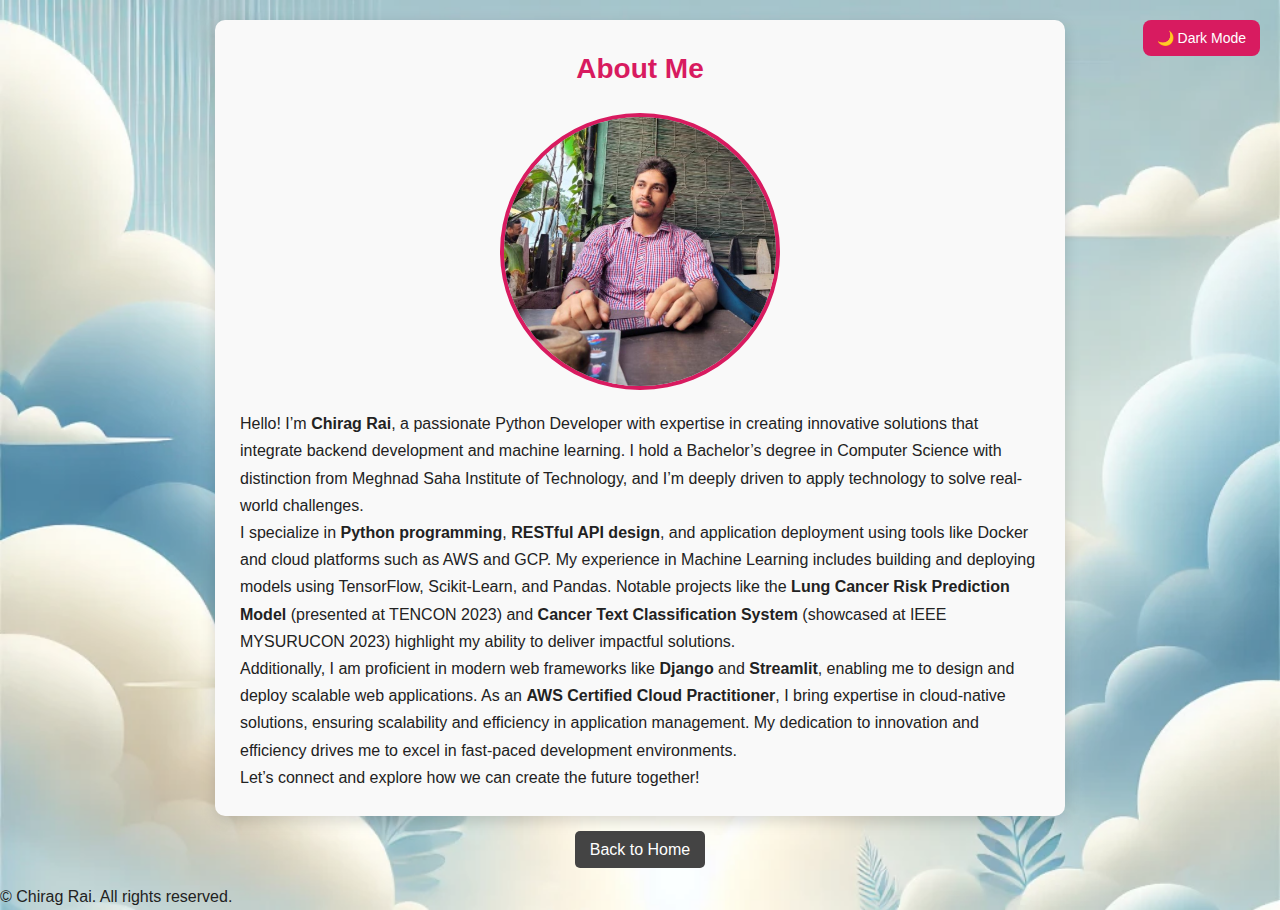
<file: public/about.html>
<!DOCTYPE html>
<html lang="en">
<head>
  <meta charset="UTF-8">
  <meta name="viewport" content="width=device-width, initial-scale=1.0">
  <title>About Me</title>
  <link rel="stylesheet" href="styles.css">
  <script src="script.js" defer></script>
          <style>
        .container {
            width: 90%;
            max-width: 900px;
            margin: 20px auto;
        }
        .article {
            padding: 20px;
            margin: 20px 0;
            border-radius: 8px;
            box-shadow: 0 0 10px rgba(0, 0, 0, 0.1);
        }
        .article h1 {
            font-size: 22px;
        }
        .article p {
            line-height: 1.6;
            font-size: 16px;
        }
        .article a {
            display: inline-block;
            margin-top: 10px;
            padding: 8px 12px;
            background: #0073e6;
            color: white;
            text-decoration: none;
            border-radius: 5px;
        }
        .article a:hover {
            background: #005bb5;
        }
        .back-home {
            text-align: center;
            margin: 20px 0;
        }
        .back-home a {
            color: white;
            background: #444;
            padding: 10px 15px;
            text-decoration: none;
            border-radius: 5px;
        }
        .back-home a:hover {
            background: #222;
        }

    </style>
</head>
<body>
  <section id="about-me" class="fade-in">
    <h2>About Me</h2>
    <div class="about-container">
      <img src="../assets/images/profile.jpg" alt="Chirag Rai" class="profile-image fade-in">
      <div class="about-content">
        <p>
          Hello! I’m <strong>Chirag Rai</strong>, a passionate Python Developer with expertise in creating innovative solutions that integrate backend development and machine learning. I hold a Bachelor’s degree in Computer Science with distinction from Meghnad Saha Institute of Technology, and I’m deeply driven to apply technology to solve real-world challenges.
        </p>
        <p>
          I specialize in <strong>Python programming</strong>, <strong>RESTful API design</strong>, and application deployment using tools like Docker and cloud platforms such as AWS and GCP. My experience in Machine Learning includes building and deploying models using TensorFlow, Scikit-Learn, and Pandas. Notable projects like the <strong>Lung Cancer Risk Prediction Model</strong> (presented at TENCON 2023) and <strong>Cancer Text Classification System</strong> (showcased at IEEE MYSURUCON 2023) highlight my ability to deliver impactful solutions.
        </p>
        <p>
          Additionally, I am proficient in modern web frameworks like <strong>Django</strong> and <strong>Streamlit</strong>, enabling me to design and deploy scalable web applications. As an <strong>AWS Certified Cloud Practitioner</strong>, I bring expertise in cloud-native solutions, ensuring scalability and efficiency in application management. My dedication to innovation and efficiency drives me to excel in fast-paced development environments.
        </p>
        <p>
          Let’s connect and explore how we can create the future together!
        </p>
      </div>
    </div>
  </section>
  <div class="back-home">
    <a href="../index.html" class="btn"><i class="fas fa-arrow-left"></i> Back to Home</a>
</div>
  <footer>
    <p>© Chirag Rai. All rights reserved.</p>
  </footer>
</body>
</html>
</file>
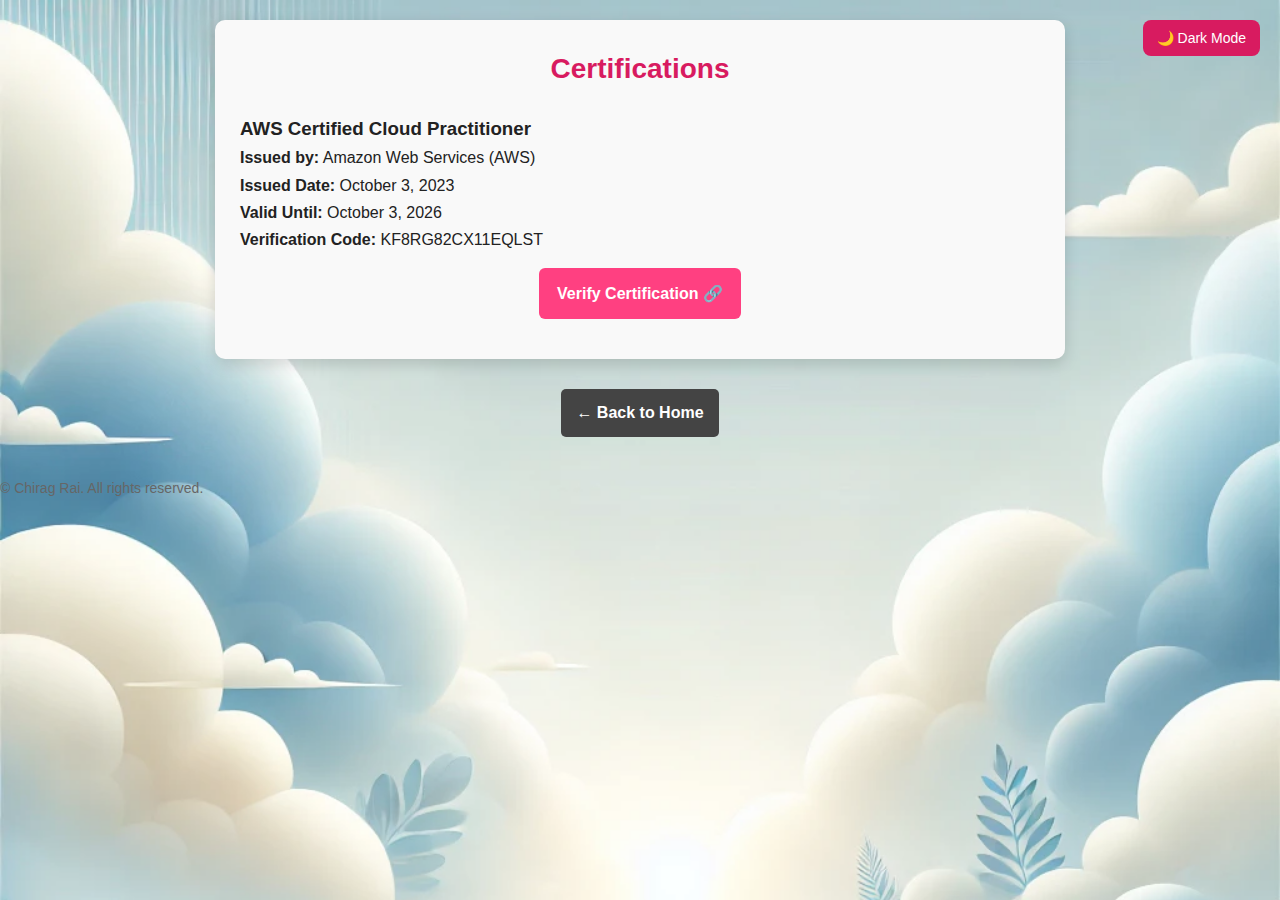
<file: public/certifications.html>
<!DOCTYPE html>
<html lang="en">
<head>
  <meta charset="UTF-8">
  <meta name="viewport" content="width=device-width, initial-scale=1.0">
  <title>Certifications - Chirag Rai</title>
  <link rel="stylesheet" href="styles.css">
  <script src="script.js" defer></script>
  <style>
        .container {
            width: 90%;
            max-width: 900px;
            margin: 20px auto;
        }
        .article {
            padding: 20px;
            margin: 20px 0;
            border-radius: 8px;
            box-shadow: 0 0 10px rgba(0, 0, 0, 0.1);
        }
        .article h1 {
            font-size: 22px;
        }
        .article p {
            line-height: 1.6;
            font-size: 16px;
        }
        .article a {
            display: inline-block;
            margin-top: 10px;
            padding: 8px 12px;
            background: #0073e6;
            color: white;
            text-decoration: none;
            border-radius: 5px;
        }
        .article a:hover {
            background: #005bb5;
        }
        .back-home {
            text-align: center;
            margin: 20px 0;
        }
        .back-home a {
            color: white;
            background: #444;
            padding: 10px 15px;
            text-decoration: none;
            border-radius: 5px;
        }
        .back-home a:hover {
            background: #222;
        }
    /* Verify Certification Button */
    .verify-btn {
      display: block;
      width: fit-content;
      padding: 12px 18px;
      margin: 15px auto;
      background: #ff4081;
      color: white;
      font-size: 16px;
      font-weight: 600;
      border-radius: 6px;
      text-decoration: none;
      transition: all 0.3s ease-in-out;
      text-align: center;
    }

    .verify-btn:hover {
      background: #c2185b;
      transform: scale(1.05);
    }

    /* Back Button */
    .back-home {
      margin-top: 30px;
    }

    .btn {
      display: inline-block;
      padding: 12px 18px;
      background: #d81b60;
      color: white;
      text-decoration: none;
      border-radius: 6px;
      font-weight: 600;
      transition: transform 0.3s ease;
    }

    .btn:hover {
      transform: scale(1.05);
      background: #b0003a;
    }

    /* Footer */
    footer {
      margin-top: 40px;
      font-size: 14px;
      color: #666;
    }
  </style>
</head>
<body>

  <section id="certifications">
    <h2>Certifications</h2>
    <div class="certification-item">
      <h3>AWS Certified Cloud Practitioner</h3>
      <p><strong>Issued by:</strong> Amazon Web Services (AWS)</p>
      <p><strong>Issued Date:</strong> October 3, 2023</p>
      <p><strong>Valid Until:</strong> October 3, 2026</p>
      <p><strong>Verification Code:</strong> KF8RG82CX11EQLST</p>
      
      <a href="https://aws.amazon.com/verification" target="_blank" class="verify-btn">
        Verify Certification 🔗
      </a>
    </div>
  </section>

  <div class="back-home">
    <a href="../index.html" class="btn">← Back to Home</a>
  </div>

  <footer>
    <p>© Chirag Rai. All rights reserved.</p>
  </footer>

</body>
</html>
</file>
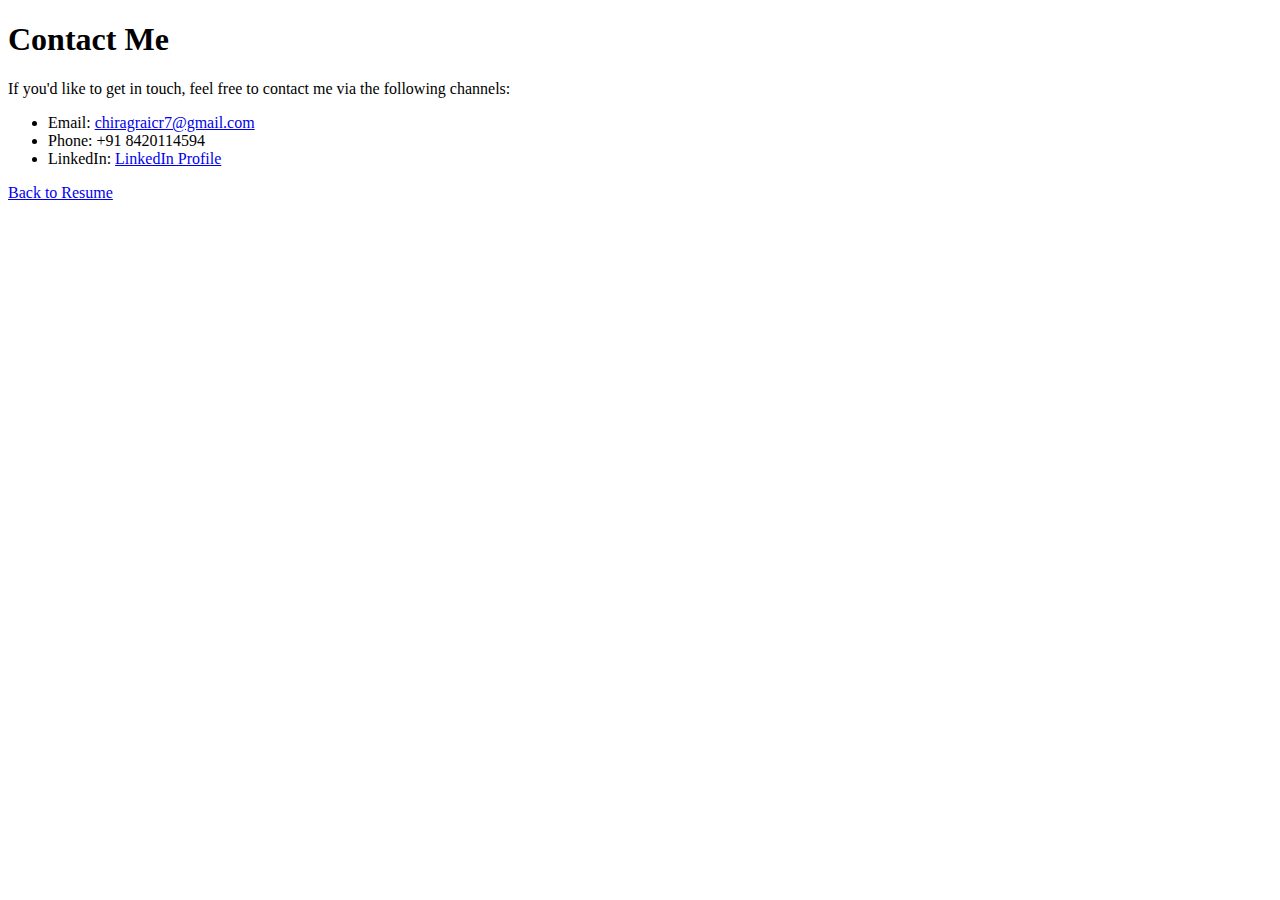
<file: public/contact.html>
<!DOCTYPE html>
<html lang="en">
<head>
    <meta charset="UTF-8">
    <meta name="viewport" content="width=device-width, initial-scale=1.0">
    <title>Contact - Chirag Rai</title>
</head>
<body>
    <h1>Contact Me</h1>
    <p>If you'd like to get in touch, feel free to contact me via the following channels:</p>
    <ul>
        <li>Email: <a href="mailto:chiragraicr7@gmail.com">chiragraicr7@gmail.com</a></li>
        <li>Phone: +91 8420114594</li>
        <li>LinkedIn: <a href="https://www.linkedin.com/in/chiragr7/" target="_blank">LinkedIn Profile</a></li>
    </ul>
    <a href="index.html">Back to Resume</a>
</body>
</html>
</file>
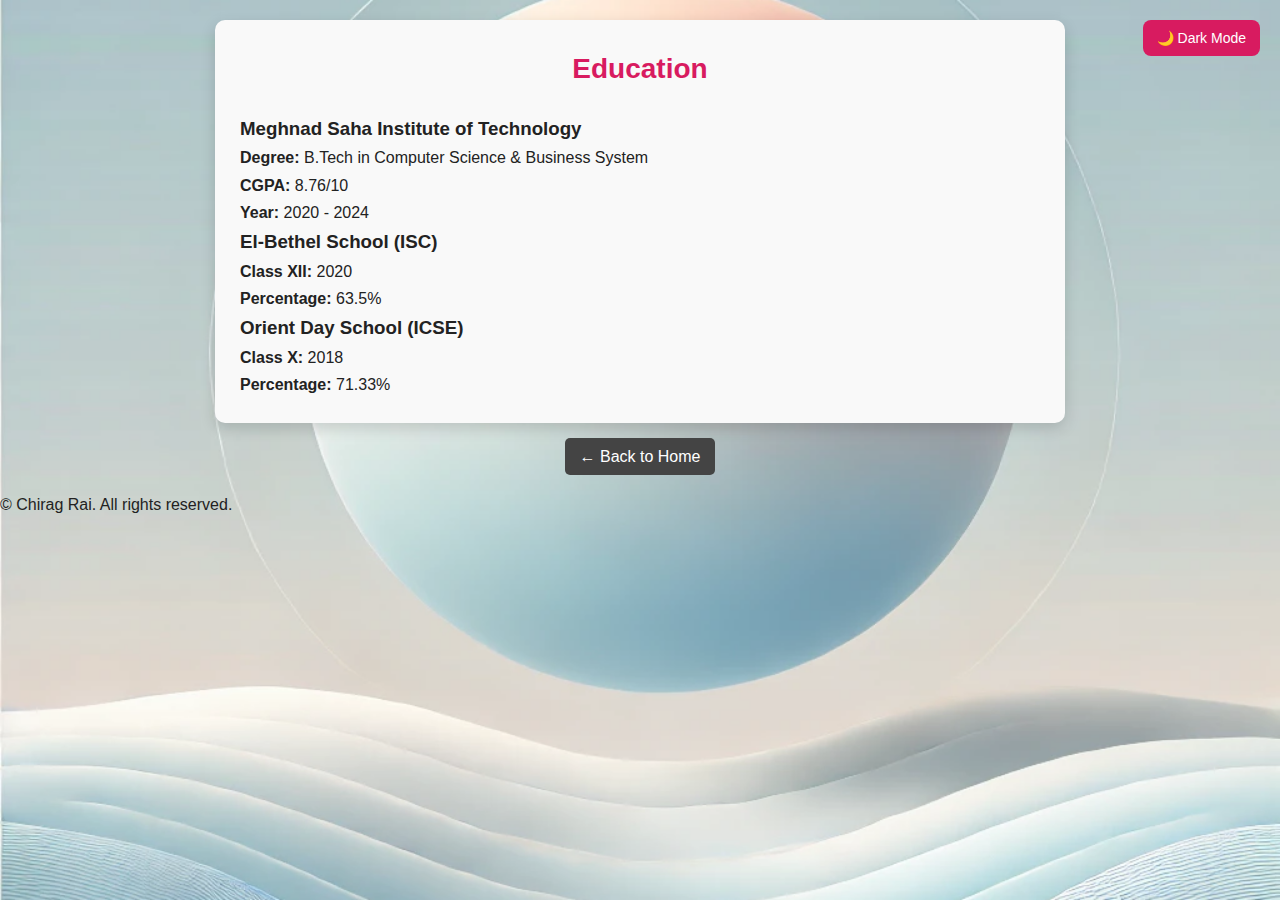
<file: public/education.html>
<!DOCTYPE html>
<html lang="en">
<head>
  <meta charset="UTF-8">
  <meta name="viewport" content="width=device-width, initial-scale=1.0">
  <title>Education - Chirag Rai</title>
  <script src="script.js" defer></script>
  <link rel="stylesheet" href="styles.css">
          <style>
        .container {
            width: 90%;
            max-width: 900px;
            margin: 20px auto;
        }
        .article {
            padding: 20px;
            margin: 20px 0;
            border-radius: 8px;
            box-shadow: 0 0 10px rgba(0, 0, 0, 0.1);
        }
        .article h1 {
            font-size: 22px;
        }
        .article p {
            line-height: 1.6;
            font-size: 16px;
        }
        .article a {
            display: inline-block;
            margin-top: 10px;
            padding: 8px 12px;
            background: #0073e6;
            color: white;
            text-decoration: none;
            border-radius: 5px;
        }
        .article a:hover {
            background: #005bb5;
        }
        .back-home {
            text-align: center;
            margin: 20px 0;
        }
        .back-home a {
            color: white;
            background: #444;
            padding: 10px 15px;
            text-decoration: none;
            border-radius: 5px;
        }
        .back-home a:hover {
            background: #222;
        }

    </style>
</head>
<body>

  <section id="education">
    <h2>Education</h2>

    <div class="education-item">
      <h3>Meghnad Saha Institute of Technology</h3>
      <p><strong>Degree:</strong> B.Tech in Computer Science & Business System</p>
      <p><strong>CGPA:</strong> 8.76/10</p>
      <p><strong>Year:</strong> 2020 - 2024</p>
    </div>

    <div class="education-item">
      <h3>El-Bethel School (ISC)</h3>
      <p><strong>Class XII:</strong> 2020</p>
      <p><strong>Percentage:</strong> 63.5%</p>
    </div>

    <div class="education-item">
      <h3>Orient Day School (ICSE)</h3>
      <p><strong>Class X:</strong> 2018</p>
      <p><strong>Percentage:</strong> 71.33%</p>
    </div>
  </section>

  <div class="back-home">
    <a href="../index.html" class="btn">← Back to Home</a>
  </div>

  <footer>
    <p>© Chirag Rai. All rights reserved.</p>
  </footer>

</body>
</html>
</file>
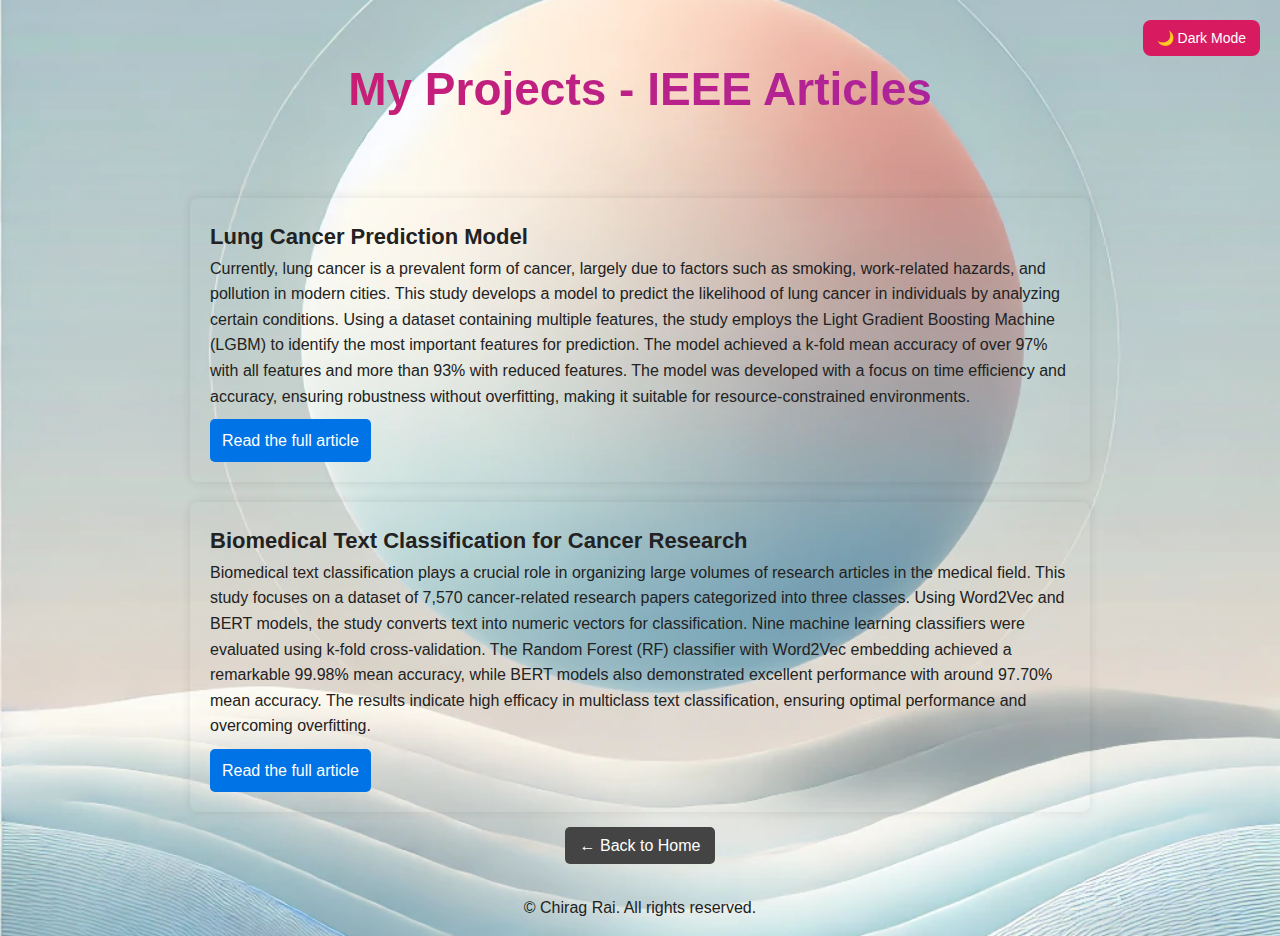
<file: public/projects.html>
<!DOCTYPE html>
<html lang="en">
<head>
    <meta charset="UTF-8">
    <meta name="viewport" content="width=device-width, initial-scale=1.0">
    <title>Project - IEEE Articles</title>
    <script src="script.js" defer></script>
    <link rel="stylesheet" href="styles.css">
    <style>
        .container {
            width: 90%;
            max-width: 900px;
            margin: 20px auto;
        }
        .article {
            padding: 20px;
            margin: 20px 0;
            border-radius: 8px;
            box-shadow: 0 0 10px rgba(0, 0, 0, 0.1);
        }
        .article h1 {
            font-size: 22px;
        }
        .article p {
            line-height: 1.6;
            font-size: 16px;
        }
        .article a {
            display: inline-block;
            margin-top: 10px;
            padding: 8px 12px;
            background: #0073e6;
            color: white;
            text-decoration: none;
            border-radius: 5px;
        }
        .article a:hover {
            background: #005bb5;
        }
        .back-home {
            text-align: center;
            margin: 20px 0;
        }
        .back-home a {
            color: white;
            background: #444;
            padding: 10px 15px;
            text-decoration: none;
            border-radius: 5px;
        }
        .back-home a:hover {
            background: #222;
        }
        footer {
            text-align: center;
            padding: 15px;
        }
    </style>
</head>
<body>

    <header>
        <h1>My Projects - IEEE Articles</h1>
    </header>

    <div class="container">
        <!-- Article 1 -->
        <div class="article">
            <h1>Lung Cancer Prediction Model</h1>
            <p>Currently, lung cancer is a prevalent form of cancer, largely due to factors such as smoking, work-related hazards, and pollution in modern cities. This study develops a model to predict the likelihood of lung cancer in individuals by analyzing certain conditions. Using a dataset containing multiple features, the study employs the Light Gradient Boosting Machine (LGBM) to identify the most important features for prediction. The model achieved a k-fold mean accuracy of over 97% with all features and more than 93% with reduced features. The model was developed with a focus on time efficiency and accuracy, ensuring robustness without overfitting, making it suitable for resource-constrained environments.</p>
            <a href="https://ieeexplore.ieee.org/document/10322343" target="_blank">Read the full article</a>
        </div>

        <!-- Article 2 -->
        <div class="article">
            <h1>Biomedical Text Classification for Cancer Research</h1>
            <p>Biomedical text classification plays a crucial role in organizing large volumes of research articles in the medical field. This study focuses on a dataset of 7,570 cancer-related research papers categorized into three classes. Using Word2Vec and BERT models, the study converts text into numeric vectors for classification. Nine machine learning classifiers were evaluated using k-fold cross-validation. The Random Forest (RF) classifier with Word2Vec embedding achieved a remarkable 99.98% mean accuracy, while BERT models also demonstrated excellent performance with around 97.70% mean accuracy. The results indicate high efficacy in multiclass text classification, ensuring optimal performance and overcoming overfitting.</p>
            <a href="https://ieeexplore.ieee.org/document/10397005" target="_blank">Read the full article</a>
        </div>
    </div>

    <div class="back-home">
        <a href="../index.html">← Back to Home</a>
    </div>

    <footer>
        <p>© Chirag Rai. All rights reserved.</p>
    </footer>

</body>
</html>
</file>
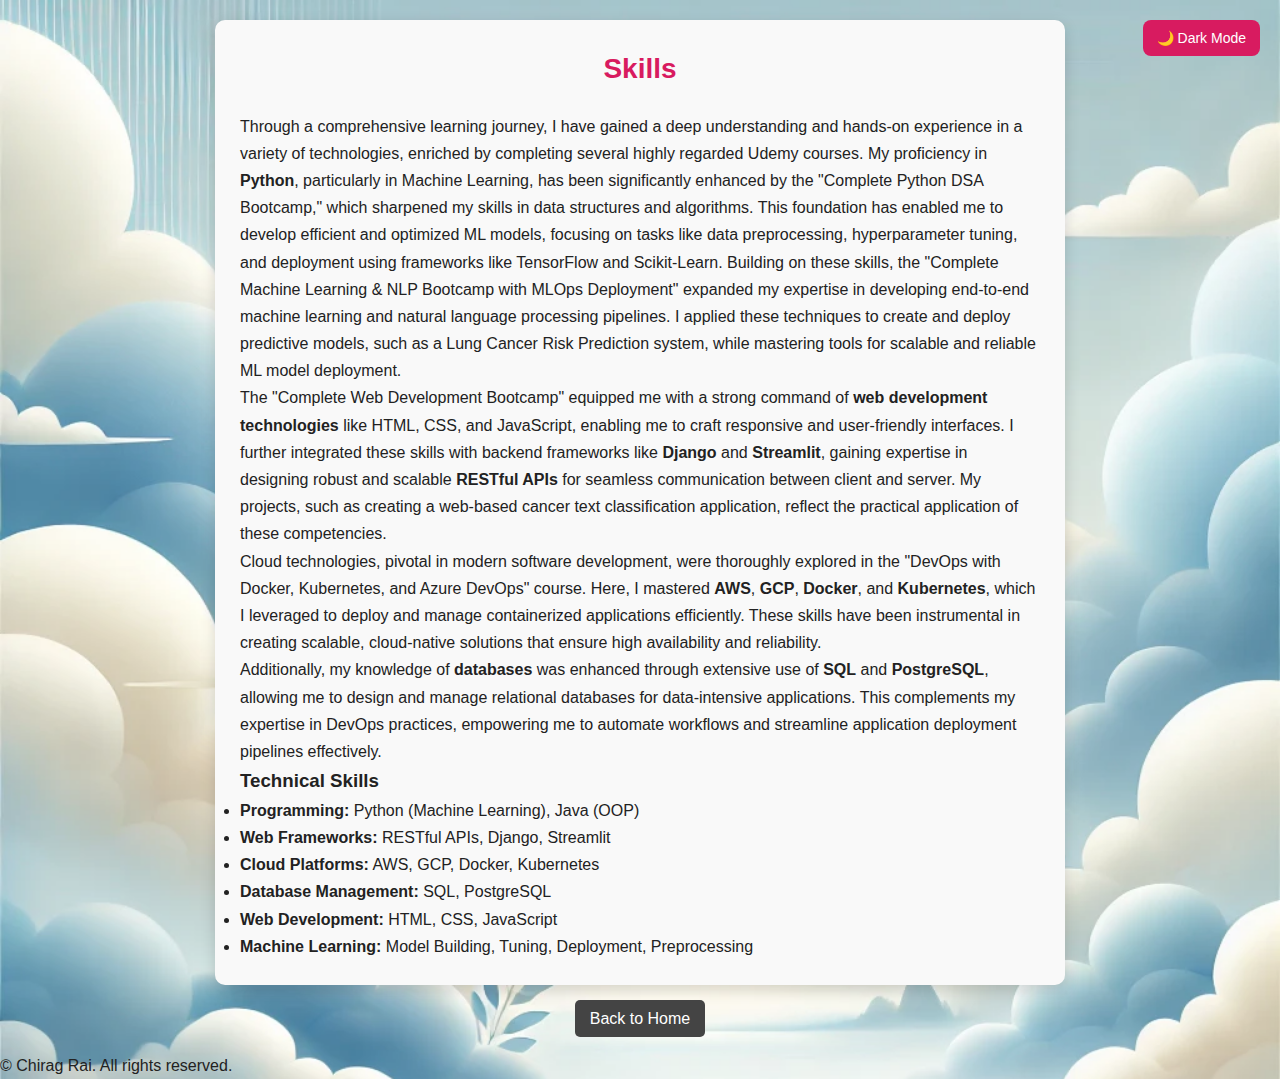
<file: public/skills.html>
<!DOCTYPE html>
<html lang="en">
<head>
  <meta charset="UTF-8">
  <meta name="viewport" content="width=device-width, initial-scale=1.0">
  <title>Skills</title>
  <link rel="stylesheet" href="styles.css">
  <script src="script.js"></script>
          <style>
        .container {
            width: 90%;
            max-width: 900px;
            margin: 20px auto;
        }
        .article {
            padding: 20px;
            margin: 20px 0;
            border-radius: 8px;
            box-shadow: 0 0 10px rgba(0, 0, 0, 0.1);
        }
        .article h1 {
            font-size: 22px;
        }
        .article p {
            line-height: 1.6;
            font-size: 16px;
        }
        .article a {
            display: inline-block;
            margin-top: 10px;
            padding: 8px 12px;
            background: #0073e6;
            color: white;
            text-decoration: none;
            border-radius: 5px;
        }
        .article a:hover {
            background: #005bb5;
        }
        .back-home {
            text-align: center;
            margin: 20px 0;
        }
        .back-home a {
            color: white;
            background: #444;
            padding: 10px 15px;
            text-decoration: none;
            border-radius: 5px;
        }
        .back-home a:hover {
            background: #222;
        }

    </style>
</head>
<body>
  <section id="skills">
    <h2>Skills</h2>
    <div class="skills-intro">
      <p>
        Through a comprehensive learning journey, I have gained a deep understanding and hands-on experience in a variety of technologies, enriched by completing several highly regarded Udemy courses. My proficiency in <strong>Python</strong>, particularly in Machine Learning, has been significantly enhanced by the "Complete Python DSA Bootcamp," which sharpened my skills in data structures and algorithms. This foundation has enabled me to develop efficient and optimized ML models, focusing on tasks like data preprocessing, hyperparameter tuning, and deployment using frameworks like TensorFlow and Scikit-Learn. Building on these skills, the "Complete Machine Learning & NLP Bootcamp with MLOps Deployment" expanded my expertise in developing end-to-end machine learning and natural language processing pipelines. I applied these techniques to create and deploy predictive models, such as a Lung Cancer Risk Prediction system, while mastering tools for scalable and reliable ML model deployment.
      </p>
      <p>
        The "Complete Web Development Bootcamp" equipped me with a strong command of <strong>web development technologies</strong> like HTML, CSS, and JavaScript, enabling me to craft responsive and user-friendly interfaces. I further integrated these skills with backend frameworks like <strong>Django</strong> and <strong>Streamlit</strong>, gaining expertise in designing robust and scalable <strong>RESTful APIs</strong> for seamless communication between client and server. My projects, such as creating a web-based cancer text classification application, reflect the practical application of these competencies.
      </p>
      <p>
        Cloud technologies, pivotal in modern software development, were thoroughly explored in the "DevOps with Docker, Kubernetes, and Azure DevOps" course. Here, I mastered <strong>AWS</strong>, <strong>GCP</strong>, <strong>Docker</strong>, and <strong>Kubernetes</strong>, which I leveraged to deploy and manage containerized applications efficiently. These skills have been instrumental in creating scalable, cloud-native solutions that ensure high availability and reliability.
      </p>
      <p>
        Additionally, my knowledge of <strong>databases</strong> was enhanced through extensive use of <strong>SQL</strong> and <strong>PostgreSQL</strong>, allowing me to design and manage relational databases for data-intensive applications. This complements my expertise in DevOps practices, empowering me to automate workflows and streamline application deployment pipelines effectively.
      </p>
    </div>
    <div class="skills-categories">
      <h3>Technical Skills</h3>
      <ul>
        <li><strong>Programming:</strong> Python (Machine Learning), Java (OOP)</li>
        <li><strong>Web Frameworks:</strong> RESTful APIs, Django, Streamlit</li>
        <li><strong>Cloud Platforms:</strong> AWS, GCP, Docker, Kubernetes</li>
        <li><strong>Database Management:</strong> SQL, PostgreSQL</li>
        <li><strong>Web Development:</strong> HTML, CSS, JavaScript</li>
        <li><strong>Machine Learning:</strong> Model Building, Tuning, Deployment, Preprocessing</li>
      </ul>
    </div>
  </section>
  <div class="back-home">
    <a href="../index.html" class="btn"><i class="fas fa-arrow-left"></i> Back to Home</a>
</div>
  <footer>
    <p>© Chirag Rai. All rights reserved.</p>
    </footer>
</body>
</html>
</file>
<file: public/styles.css>
/* General Styles */
* {
  margin: 0;
  padding: 0;
  box-sizing: border-box;
  font-family: 'Inter', sans-serif;
  scroll-behavior: smooth;
}

/* Profile Image Styling */
.profile-image {
  width: 100%;
  max-width: 280px; /* Slightly smaller for better fit */
  height: auto;
  border-radius: 50%;
  object-fit: cover;
  display: block;
  margin: 20px auto;
  border: 4px solid var(--accent-color);
  transition: transform 0.3s ease-in-out;
}

.profile-image:hover {
  transform: scale(1.05);
}

/* Default Theme Variables */
:root {
  --bg-color: #ffffff;
  --text-color: #222;
  --accent-color: #d81b60;
  --card-bg: #f9f9f9;
  --nav-bg: rgba(0, 0, 0, 0.07);
  --shadow-color: rgba(0, 0, 0, 0.15);
}

/* Dark Mode */
[data-theme="dark"] {
  --bg-color: #121212;
  --text-color: #f5f5f5;
  --accent-color: #ff4081;
  --card-bg: #1e1e1e;
  --nav-bg: rgba(255, 255, 255, 0.1);
  --shadow-color: rgba(0, 0, 0, 0.6);
}

/* Mixed Theme (Fun Gradient) */
[data-theme="mixed"] {
  --bg-color: linear-gradient(135deg, #222, #f5f5f5);
  --text-color: #333;
  --accent-color: #00bcd4;
  --card-bg: rgba(255, 255, 255, 0.9);
  --nav-bg: rgba(0, 0, 0, 0.2);
}

/* Background Styling */
body {
  background: var(--bg-color) url('background.jpg') no-repeat center center fixed;
  background-size: cover;
  color: var(--text-color);
  transition: background 0.3s ease, color 0.3s ease;
  line-height: 1.7;
}

/* Header */
header {
  text-align: center;
  padding: 50px 20px;
}

header h1 {
  font-size: 46px;
  font-weight: 800;
  background: linear-gradient(to right, var(--accent-color), #9c27b0);
  -webkit-background-clip: text;
  -webkit-text-fill-color: transparent;
}

header p {
  font-size: 18px;
  max-width: 750px;
  margin: 10px auto;
}

/* Navigation */
nav {
  text-align: center;
  margin: 20px 0;
  background: var(--nav-bg);
  padding: 12px;
  border-radius: 12px;
  backdrop-filter: blur(10px);
  box-shadow: 0 4px 8px var(--shadow-color);
}

nav ul {
  display: flex;
  justify-content: center;
  list-style: none;
}

nav ul li {
  margin: 0 15px;
}

nav ul li a {
  color: var(--text-color);
  text-decoration: none;
  font-weight: 600;
  font-size: 16px;
  transition: color 0.3s, transform 0.2s;
}

nav ul li a:hover {
  color: var(--accent-color);
  transform: scale(1.1);
}

/* Sections */
section {
  max-width: 850px;
  margin: 20px auto;
  padding: 25px;
  border-radius: 10px;
  background: var(--card-bg);
  box-shadow: 0 5px 15px var(--shadow-color);
  transition: transform 0.3s;
}

section:hover {
  transform: translateY(-5px);
}

h2 {
  font-size: 28px;
  text-align: center;
  margin-bottom: 20px;
  color: var(--accent-color);
}

/* Theme Toggle Button */
#theme-toggle {
  position: fixed;
  top: 20px;
  right: 20px;
  background: var(--accent-color);
  color: white;
  border: none;
  padding: 10px 14px;
  border-radius: 8px;
  cursor: pointer;
  font-size: 14px;
  transition: transform 0.3s, background 0.3s;
}

#theme-toggle:hover {
  transform: scale(1.1);
  background: #9c27b0;
}

/* Fade-in Animation */
.fade-in {
  opacity: 0;
  transform: translateY(20px);
  transition: opacity 0.8s ease-out, transform 0.8s ease-out;
}

.fade-in.visible {
  opacity: 1;
  transform: translateY(0);
}

/* Contact Section */
.contact-links {
  display: flex;
  justify-content: center;
  gap: 15px;
  margin-top: 10px;
}

.btn {
  background: var(--accent-color);
  color: white;
  padding: 10px 14px;
  border-radius: 8px;
  text-decoration: none;
  transition: 0.3s;
}

.btn:hover {
  background: #9c27b0;
  transform: scale(1.08);
}

/* Responsive Navigation */
#menu-toggle {
  display: none;
  background: var(--accent-color);
  color: white;
  padding: 10px 14px;
  border: none;
  border-radius: 8px;
  cursor: pointer;
  font-size: 16px;
  position: fixed;
  top: 20px;
  left: 20px;
}

@media (max-width: 768px) {
  nav ul {
      display: none;
      flex-direction: column;
      background: var(--nav-bg);
      position: absolute;
      width: 100%;
      text-align: center;
      padding: 10px 0;
      top: 50px;
      left: 0;
      box-shadow: 0 4px 8px var(--shadow-color);
      border-radius: 8px;
  }

  nav ul.open {
      display: flex;
  }

  #menu-toggle {
      display: block;
  }
}
</file>
